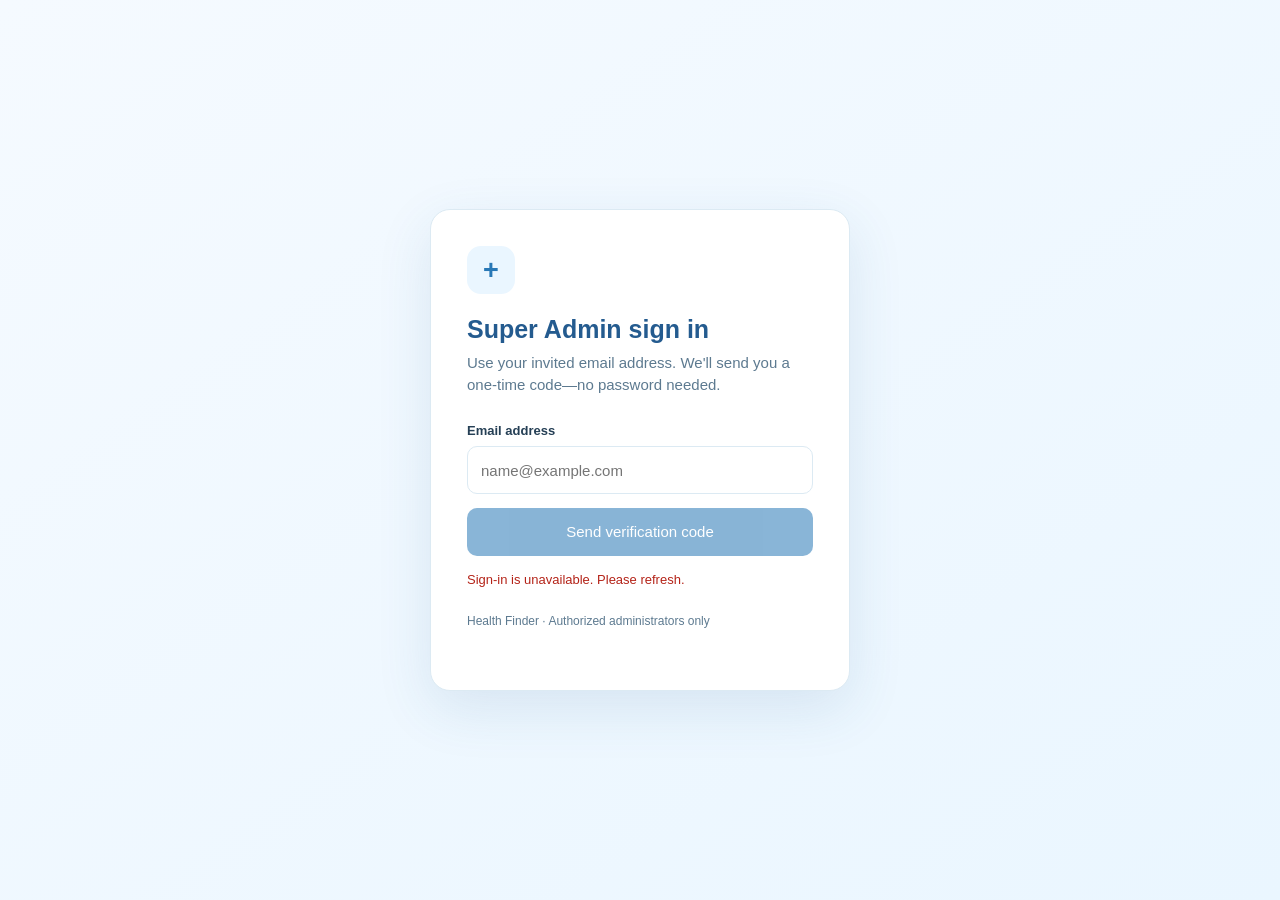
<file: public/login.html>
<!doctype html>
<html lang="en"><head><meta charset="utf-8"><meta name="viewport" content="width=device-width,initial-scale=1"><meta name="robots" content="noindex,nofollow"><title>Admin sign in — Health Finder</title>
<style>
:root{--navy:#245b8f;--blue:#2878b6;--sky:#75c7ef;--ink:#253f55;--muted:#5d7a90;--line:#dceaf3;--soft:#f5faff}
*{box-sizing:border-box}body{margin:0;min-height:100vh;display:grid;place-items:center;padding:24px;background:linear-gradient(145deg,#f5faff,#eaf6ff);font:15px/1.5 "DM Sans",Arial,sans-serif;color:var(--ink)}
main{width:min(100%,420px);background:#fff;border:1px solid var(--line);border-radius:20px;padding:36px;box-shadow:0 18px 55px rgba(43,100,145,.12)}
.mark{width:48px;height:48px;border-radius:14px;background:#eaf6ff;color:var(--blue);display:grid;place-items:center;font-size:27px;font-weight:800}
h1{font-size:25px;line-height:1.2;color:var(--navy);margin:20px 0 8px}p{color:var(--muted);margin:0 0 24px}
label{display:block;font-weight:700;font-size:13px;margin:14px 0 6px}input{width:100%;height:48px;border:1px solid var(--line);border-radius:10px;padding:0 13px;font:inherit;color:var(--ink)}
button{width:100%;height:48px;border:0;border-radius:10px;background:var(--blue);color:white;font-weight:800;font:inherit;margin-top:14px;cursor:pointer}button:disabled{opacity:.55;cursor:wait}.secondary{background:#eef8ff;color:var(--navy)}.msg{min-height:22px;font-size:13px;margin-top:14px}.err{color:#b42318}.hint{font-size:12px;margin-top:20px}
[hidden]{display:none!important}
</style></head><body><main>
<div class="mark">+</div><h1 id="heading">Super Admin sign in</h1><p id="sub">Use your invited email address. We'll send you a one-time code—no password needed.</p>
<form id="form"><div id="emailRow"><label for="email">Email address</label><input id="email" type="email" autocomplete="username webauthn" required placeholder="name@example.com"></div>
<div id="codeRow" hidden><label for="code">6-digit verification code</label><input id="code" inputmode="numeric" autocomplete="one-time-code" maxlength="6" placeholder="Enter code"></div>
<button id="submit" type="submit">Send verification code</button><button id="back" class="secondary" type="button" hidden>Use a different email</button></form>
<div id="passkey" hidden><p>For quicker sign-in next time, you can add a passkey to this device.</p><button id="add" type="button">Add a passkey</button><button id="skip" class="secondary" type="button">Not now</button></div>
<div id="msg" class="msg" role="status" aria-live="polite"></div><p class="hint">Health Finder · Authorized administrators only</p>
</main><script>
(function(){
const A=window.hatchable&&window.hatchable.auth,form=document.getElementById('form'),email=document.getElementById('email'),code=document.getElementById('code'),emailRow=document.getElementById('emailRow'),codeRow=document.getElementById('codeRow'),submit=document.getElementById('submit'),back=document.getElementById('back'),msg=document.getElementById('msg'),passkey=document.getElementById('passkey');let step='email',hasPasskey=false;
function say(t,e){msg.textContent=t||'';msg.className='msg'+(e?' err':'')}
function next(){const n=window.hfDashboard||new URLSearchParams(location.search).get('next')||'/admin';location.replace(n.startsWith('/')&&!n.startsWith('//')?n:'/admin')}
if(!A){say('Sign-in is unavailable. Please refresh.',true);submit.disabled=true;return}
A.getSession().then(s=>{if(s&&s.user)next()}).catch(()=>{});
back.onclick=()=>{step='email';emailRow.hidden=false;codeRow.hidden=true;back.hidden=true;submit.textContent='Send verification code';document.getElementById('sub').textContent="Use your invited email address. We'll send you a one-time code—no password needed.";say('')};
form.onsubmit=async e=>{e.preventDefault();submit.disabled=true;try{if(step==='email'){const r=await A.startLogin({email:email.value.trim()});hasPasskey=!!r.has_passkey;if(hasPasskey&&A.supportsPasskeys()){try{await A.signInWithPasskey({email:email.value.trim()});next();return}catch(_){}}step='code';emailRow.hidden=true;codeRow.hidden=false;back.hidden=false;submit.textContent='Verify and sign in';document.getElementById('sub').textContent='Enter the code sent to '+email.value.trim();say('Verification code sent.')}else{const r=await A.verifyCode({email:email.value.trim(),code:code.value.trim()});if(!r.user)throw new Error('The code could not be verified.');const boot=await fetch('/api/account/bootstrap',{method:'POST',headers:{'Content-Type':'application/json'},body:'{}'});const bootData=await boot.json();if(!boot.ok)throw new Error(bootData.error||'This account is not authorized for the admin portal.');window.hfDashboard=bootData.redirect||'/admin';form.hidden=true;document.getElementById('heading').textContent='You’re signed in';document.getElementById('sub').textContent='Add a passkey for faster sign-in next time, or continue to your dashboard.';if(!hasPasskey&&A.supportsPasskeys()&&!localStorage.getItem('hf_passkey_declined'))passkey.hidden=false;else next()}}catch(err){say(err.message||'Unable to sign in. Check your email and code.',true)}finally{submit.disabled=false}};
document.getElementById('add').onclick=async()=>{try{await A.registerPasskey();next()}catch(e){say(e.message||'Could not add passkey.',true)}};
document.getElementById('skip').onclick=()=>{localStorage.setItem('hf_passkey_declined','1');next()};
})();
</script></body></html>
</file>
